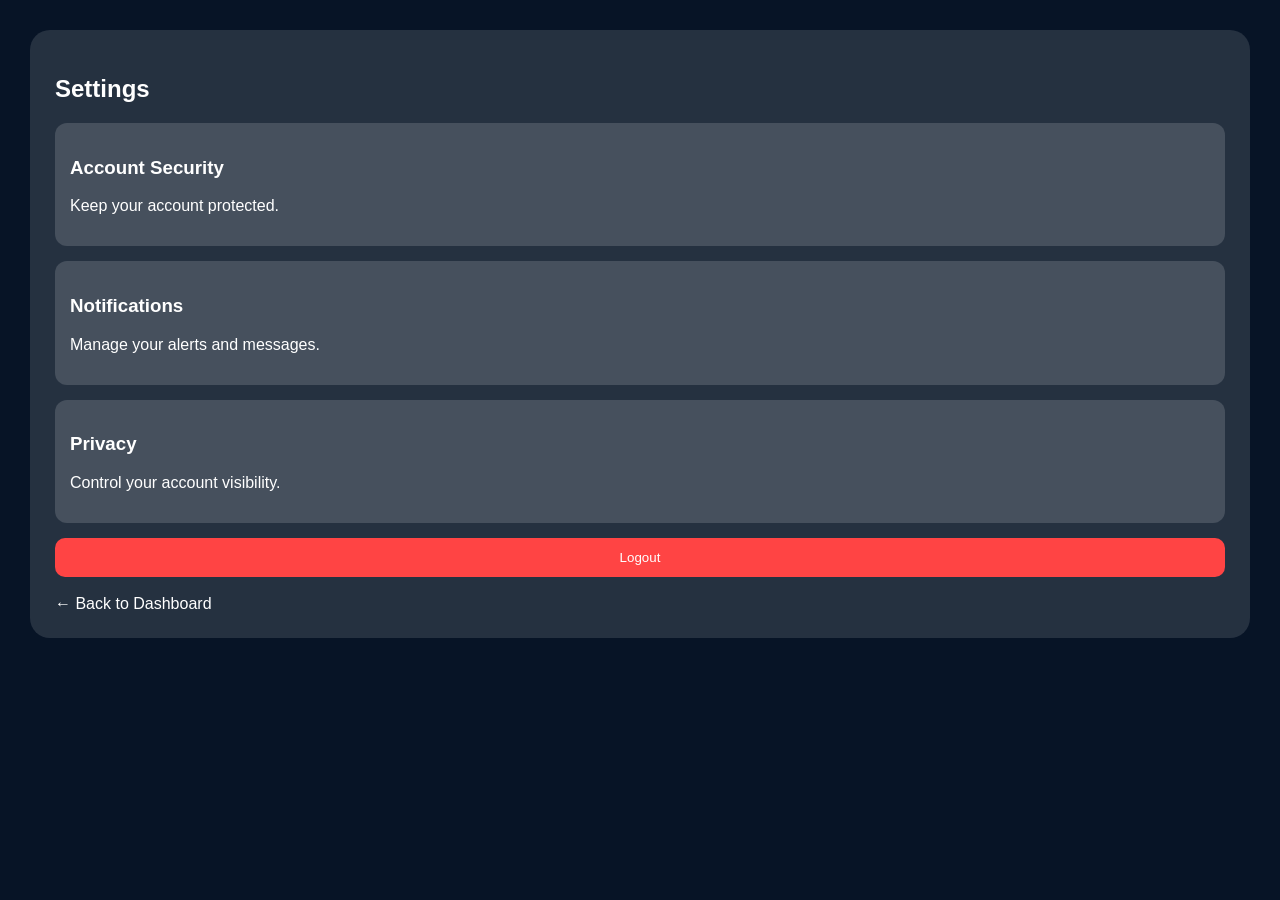
<file: setting.html>
<!DOCTYPE html>
<html>

<head>

<title>Settings</title>

<style>

body{

    margin:0;
    font-family:Arial, sans-serif;
    background:#071426;
    color:white;

}


.container{

    padding:30px;

}


.settings-card{

    background:rgba(255,255,255,0.12);
    padding:25px;
    border-radius:20px;

}


.option{

    background:rgba(255,255,255,0.15);
    padding:15px;
    margin:15px 0;
    border-radius:12px;

}


button{

    padding:12px;
    width:100%;
    border:none;
    border-radius:10px;
    cursor:pointer;

}


.logout{

    background:#ff4444;
    color:white;

}


a{

    color:white;
    text-decoration:none;

}

</style>

</head>


<body>


<div class="container">


<div class="settings-card">


<h2>Settings</h2>


<div class="option">

<h3>Account Security</h3>

<p>Keep your account protected.</p>

</div>



<div class="option">

<h3>Notifications</h3>

<p>Manage your alerts and messages.</p>

</div>



<div class="option">

<h3>Privacy</h3>

<p>Control your account visibility.</p>

</div>



<button class="logout" onclick="logout()">

Logout

</button>



<br><br>

<a href="dashboard.html">
← Back to Dashboard
</a>



</div>

</div>



<script>


function logout(){

localStorage.removeItem("loggedInUser");

window.location.href="login.html";

}


</script>


</body>

</html>
</file>
